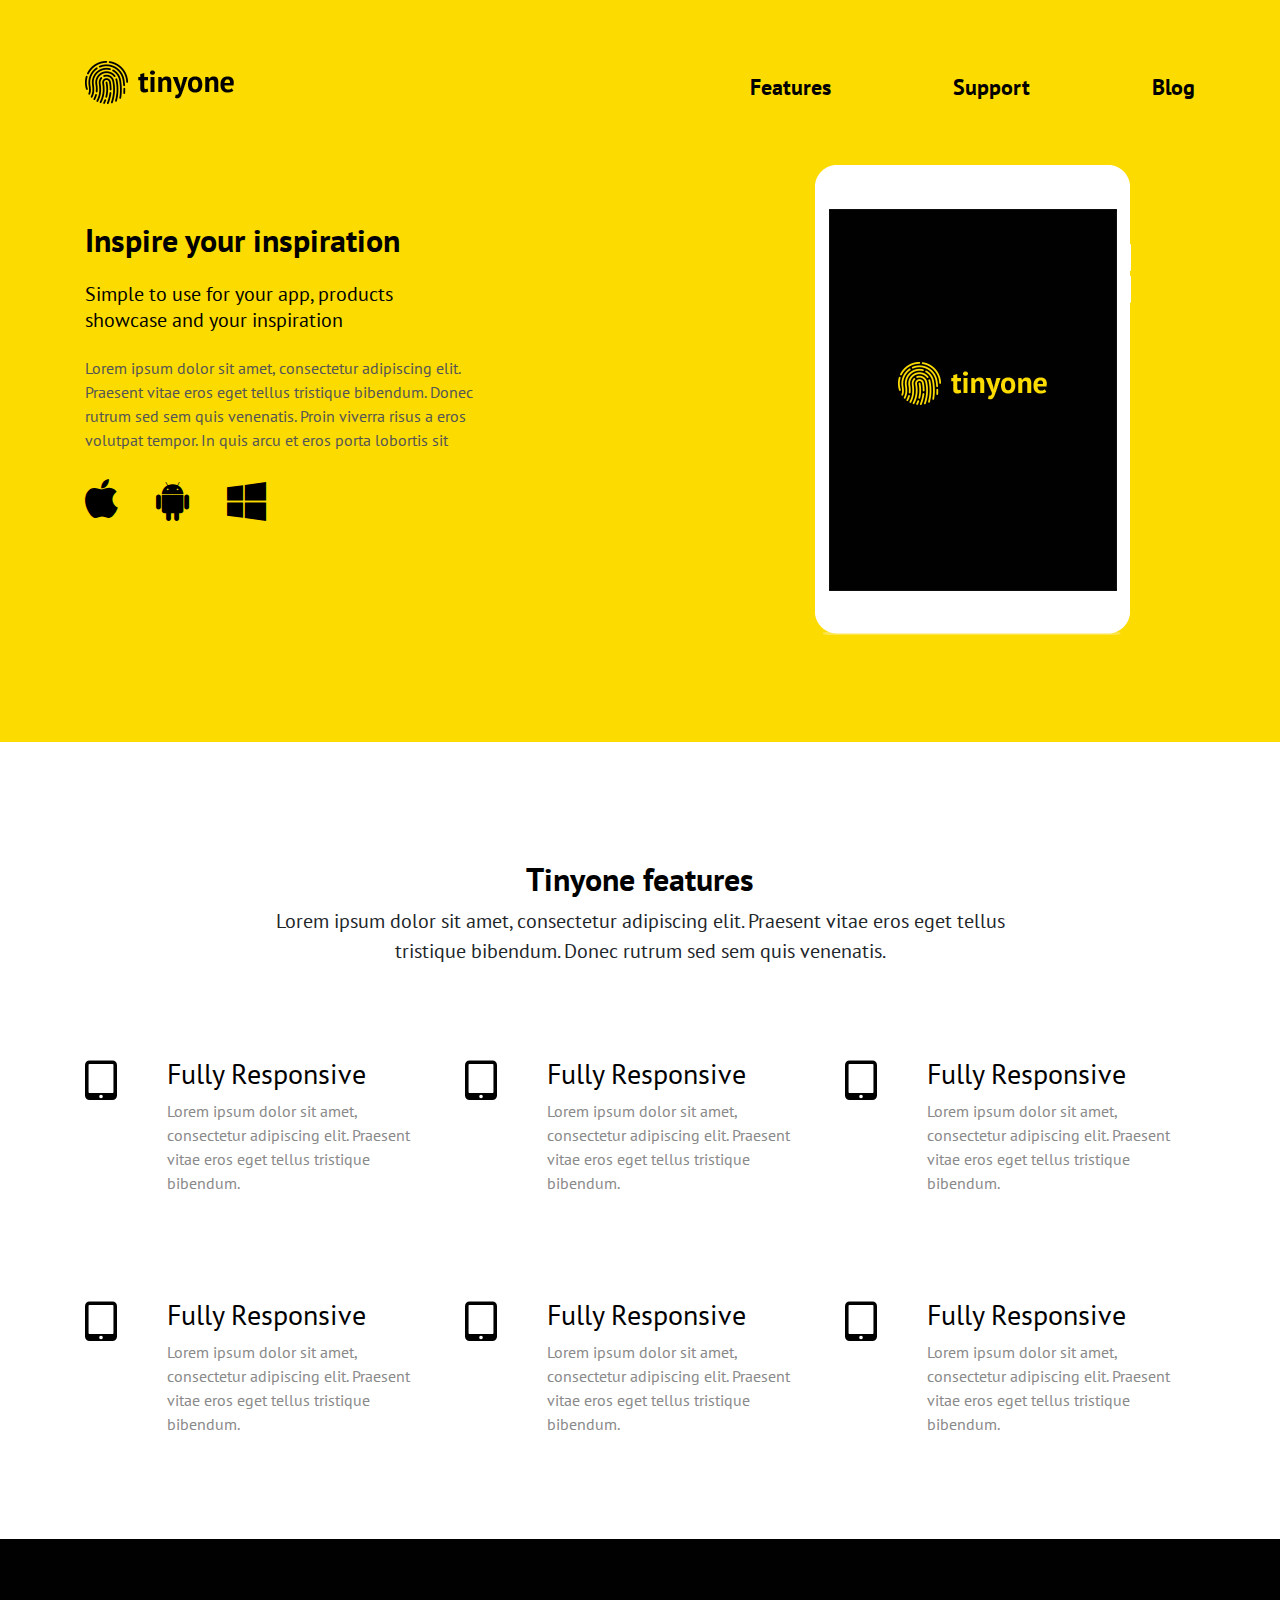
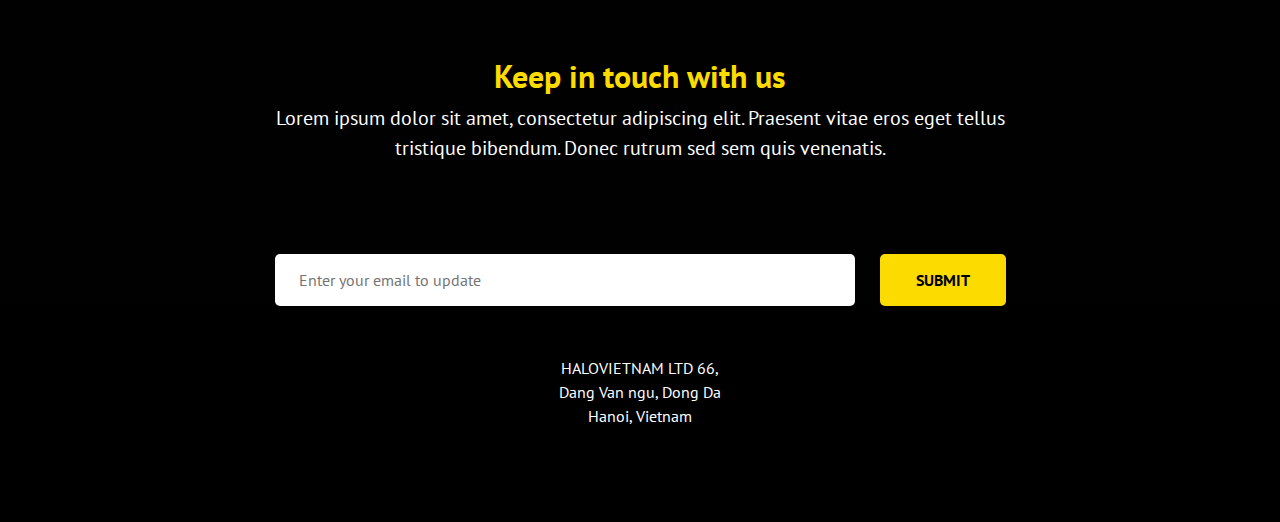
<file: wayup_resp_bootstrap4/index.html>
<!DOCTYPE html>
<html lang="en">
<head>
    <meta charset="UTF-8">
    <meta name="viewport" content="width=device-width, initial-scale=1.0">
    <link href="https://fonts.googleapis.com/css2?family=PT+Sans:wght@400;700&display=swap" rel="stylesheet">
    <link rel="stylesheet" href="css/bootstrap.min.css">
    <link rel="stylesheet" href="https://stackpath.bootstrapcdn.com/font-awesome/4.7.0/css/font-awesome.min.css">
    <link rel="stylesheet" href="https://cdnjs.cloudflare.com/ajax/libs/animate.css/4.0.0/animate.min.css" />
    <link rel="stylesheet" href="css/main.css">
    <title>TinyOne</title>
</head>
<body>
<header id="header" class="header">
    <div class="container">
        <div class="row">
            <div class="col-lg-3">
                <img src="img/tinyone.png" alt="tinyone" class="logo animate__animated animate__fadeInUp">
            </div>
            <div class="col-lg-5 ml-auto">
                <nav>
                    <ul class="menu d-flex justify-content-center animate__animated animate__fadeInDown">
                        <li class="menu__item">
                            <a href="#">Features</a>
                        </li>
                        <li class="menu__item">
                            <a href="#">Support</a>
                        </li>
                        <li class="menu__item">
                            <a href="#">Blog</a>
                        </li>
                    </ul>
                </nav>
            </div>
        </div>
        <div class="row">
            <div class="col-lg-6">
                <div class="offer animate__animated animate__fadeInLeft">
                    <h1 class="offer__title">
                        Inspire your inspiration
                    </h1>
                    <div class="offer__intro">
                        Simple to use for your app, products<br>showcase and your inspiration
                    </div>
                    <p class="offer__text">Lorem ipsum dolor sit amet, consectetur adipiscing elit. Praesent vitae eros eget tellus tristique bibendum. Donec rutrum sed sem quis venenatis. Proin viverra risus a eros volutpat tempor. In quis arcu et eros porta lobortis sit </p>
                    <ul class="icons d-flex">
                        <li class="icons__item">
                            <a href="#">
                                <i class="fa fa-apple"></i>
                            </a>
                        </li>
                        <li class="icons__item">
                            <a href="#">
                                <i class="fa fa-android"></i>
                            </a>
                        </li>
                        <li class="icons__item">
                            <a href="#">
                                <i class="fa fa-windows"></i>
                            </a>
                        </li>
                    </ul>
                </div>
            </div>
            <div class="col-lg-5 ml-auto">
                <img src="img/ipad-new.png" class="ipad animate__animated animate__fadeInRight" alt="ipad">
            </div>
        </div>
    </div>
</header>
<section id="features" class="features">
    <div class="container">
        <div class="row">
            <div class="col-lg-12">
                <div class="title">
                    <h2 class="title__main">
                        Tinyone features
                    </h2>
                    <p class="title__text">
                        Lorem ipsum dolor sit amet, consectetur adipiscing elit. Praesent vitae eros eget tellus tristique bibendum. Donec rutrum sed sem quis venenatis.
                    </p>
                </div>
            </div>
        </div>
        <div class="row">
            <div class="col-lg-4">
                 <div class="feature d-flex">
                    <i class="fa fa-tablet feature__icon"></i>
                    <div class="feature__block">
                        <h3 class="feature__title">
                            Fully Responsive
                        </h3>
                        <p class="feature__text">
                            Lorem ipsum dolor sit amet, consectetur adipiscing elit. Praesent vitae eros eget tellus tristique bibendum.
                        </p>
                    </div>
                 </div>
            </div>
            <div class="col-lg-4">
                <div class="feature d-flex">
                   <i class="fa fa-tablet feature__icon"></i>
                   <div class="feature__block">
                       <h3 class="feature__title">
                           Fully Responsive
                       </h3>
                       <p class="feature__text">
                           Lorem ipsum dolor sit amet, consectetur adipiscing elit. Praesent vitae eros eget tellus tristique bibendum.
                       </p>
                   </div>
                </div>
           </div>
           <div class="col-lg-4">
            <div class="feature d-flex">
               <i class="fa fa-tablet feature__icon"></i>
               <div class="feature__block">
                   <h3 class="feature__title">
                       Fully Responsive
                   </h3>
                   <p class="feature__text">
                       Lorem ipsum dolor sit amet, consectetur adipiscing elit. Praesent vitae eros eget tellus tristique bibendum.
                   </p>
               </div>
            </div>
        </div>
        <div class="col-lg-4">
            <div class="feature d-flex">
               <i class="fa fa-tablet feature__icon"></i>
               <div class="feature__block">
                   <h3 class="feature__title">
                       Fully Responsive
                   </h3>
                   <p class="feature__text">
                       Lorem ipsum dolor sit amet, consectetur adipiscing elit. Praesent vitae eros eget tellus tristique bibendum.
                   </p>
               </div>
            </div>
        </div>
        <div class="col-lg-4">
            <div class="feature d-flex">
               <i class="fa fa-tablet feature__icon"></i>
               <div class="feature__block">
                   <h3 class="feature__title">
                       Fully Responsive
                   </h3>
                   <p class="feature__text">
                       Lorem ipsum dolor sit amet, consectetur adipiscing elit. Praesent vitae eros eget tellus tristique bibendum.
                   </p>
               </div>
            </div>
        </div>
        <div class="col-lg-4">
            <div class="feature d-flex">
               <i class="fa fa-tablet feature__icon"></i>
               <div class="feature__block">
                   <h3 class="feature__title">
                       Fully Responsive
                   </h3>
                   <p class="feature__text">
                       Lorem ipsum dolor sit amet, consectetur adipiscing elit. Praesent vitae eros eget tellus tristique bibendum.
                   </p>
               </div>
            </div>
        </div>
        </div>    
    </div>
</section>
<section id="touch" class="touch">
    <div class="container">
        <div class="row">
            <div class="col-lg-12">
                <div class="title">
                    <h2 class="title__main yellow">
                        Keep in touch with us
                    </h2>
                    <p class="title__text">
                        Lorem ipsum dolor sit amet, consectetur adipiscing elit. Praesent vitae eros eget tellus tristique bibendum. Donec rutrum sed sem quis venenatis.
                    </p>
                </div>
            </div>
        </div>
    <div class="row">
        <div class="col-lg-10 m-auto">  <!-- margin: 0 auto -->
            <form action="#" class="form">
                <input type="email" placeholder="Enter your email to update" class="form__input" required>
                <button type="submit" class="form__btn">SUBMIT</button>
            </form>
        </div>
    </div>
    </div>
</section>
<footer id="footer" class="footer">
    <div class="container">
        <div class="row">
            <div class="col-md-12">
                <div class="credits">
                     HALOVIETNAM LTD
                66, Dang Van ngu, Dong Da
                     Hanoi, Vietnam
                </div>
            </div>
        </div>
    </div>
</footer>
</body>
</html>
</file>
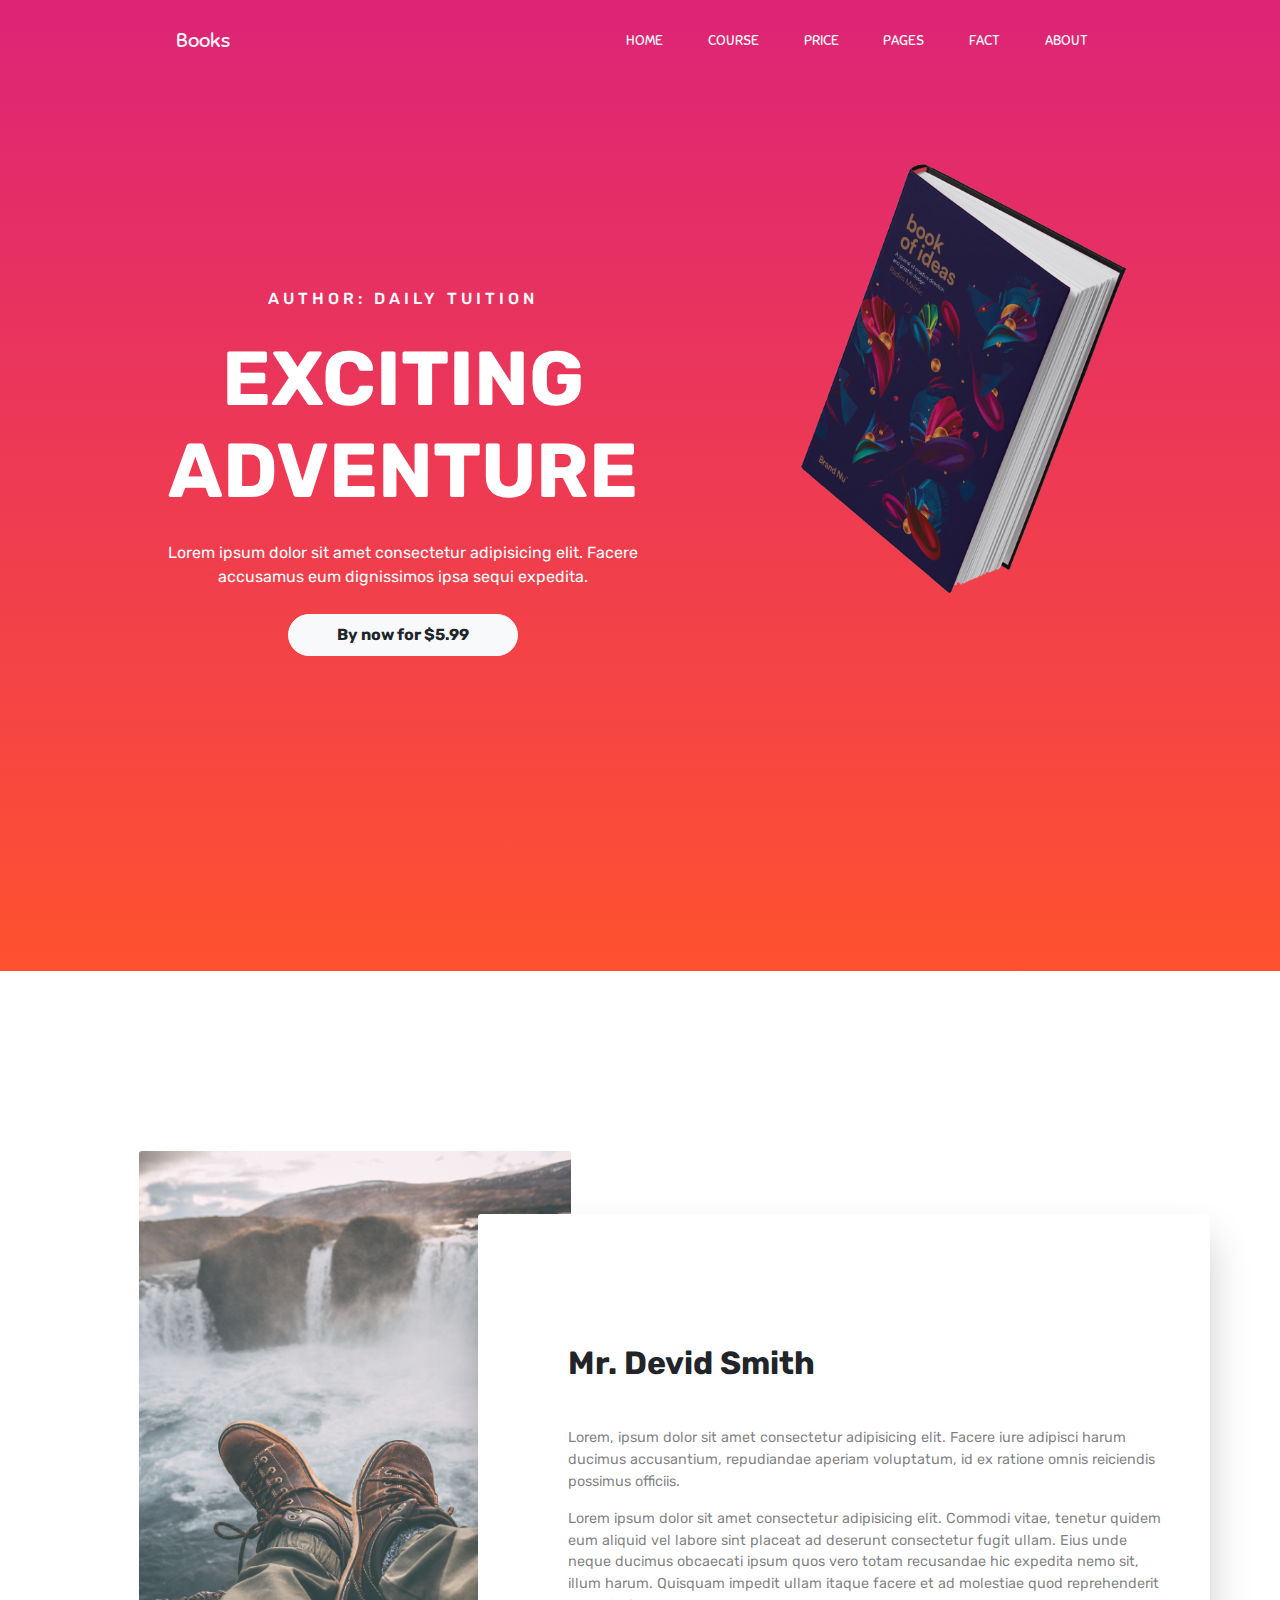
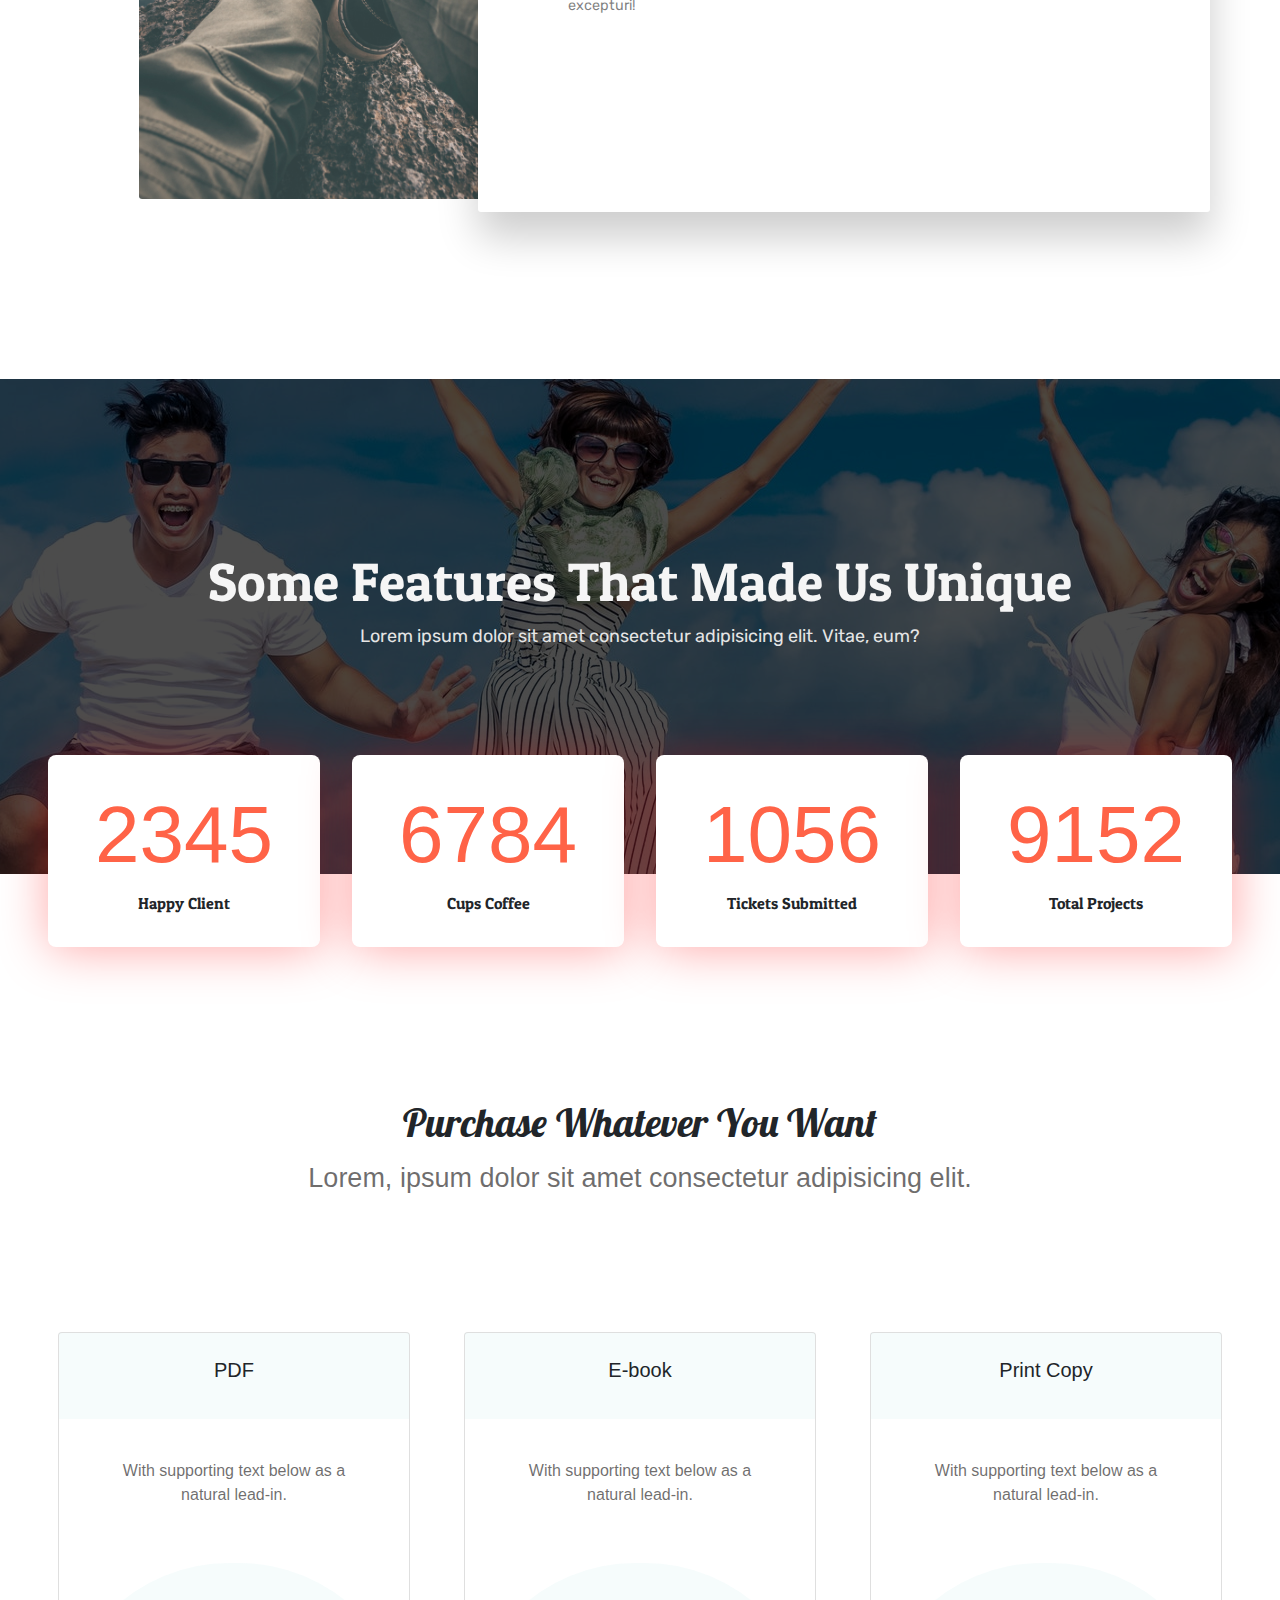
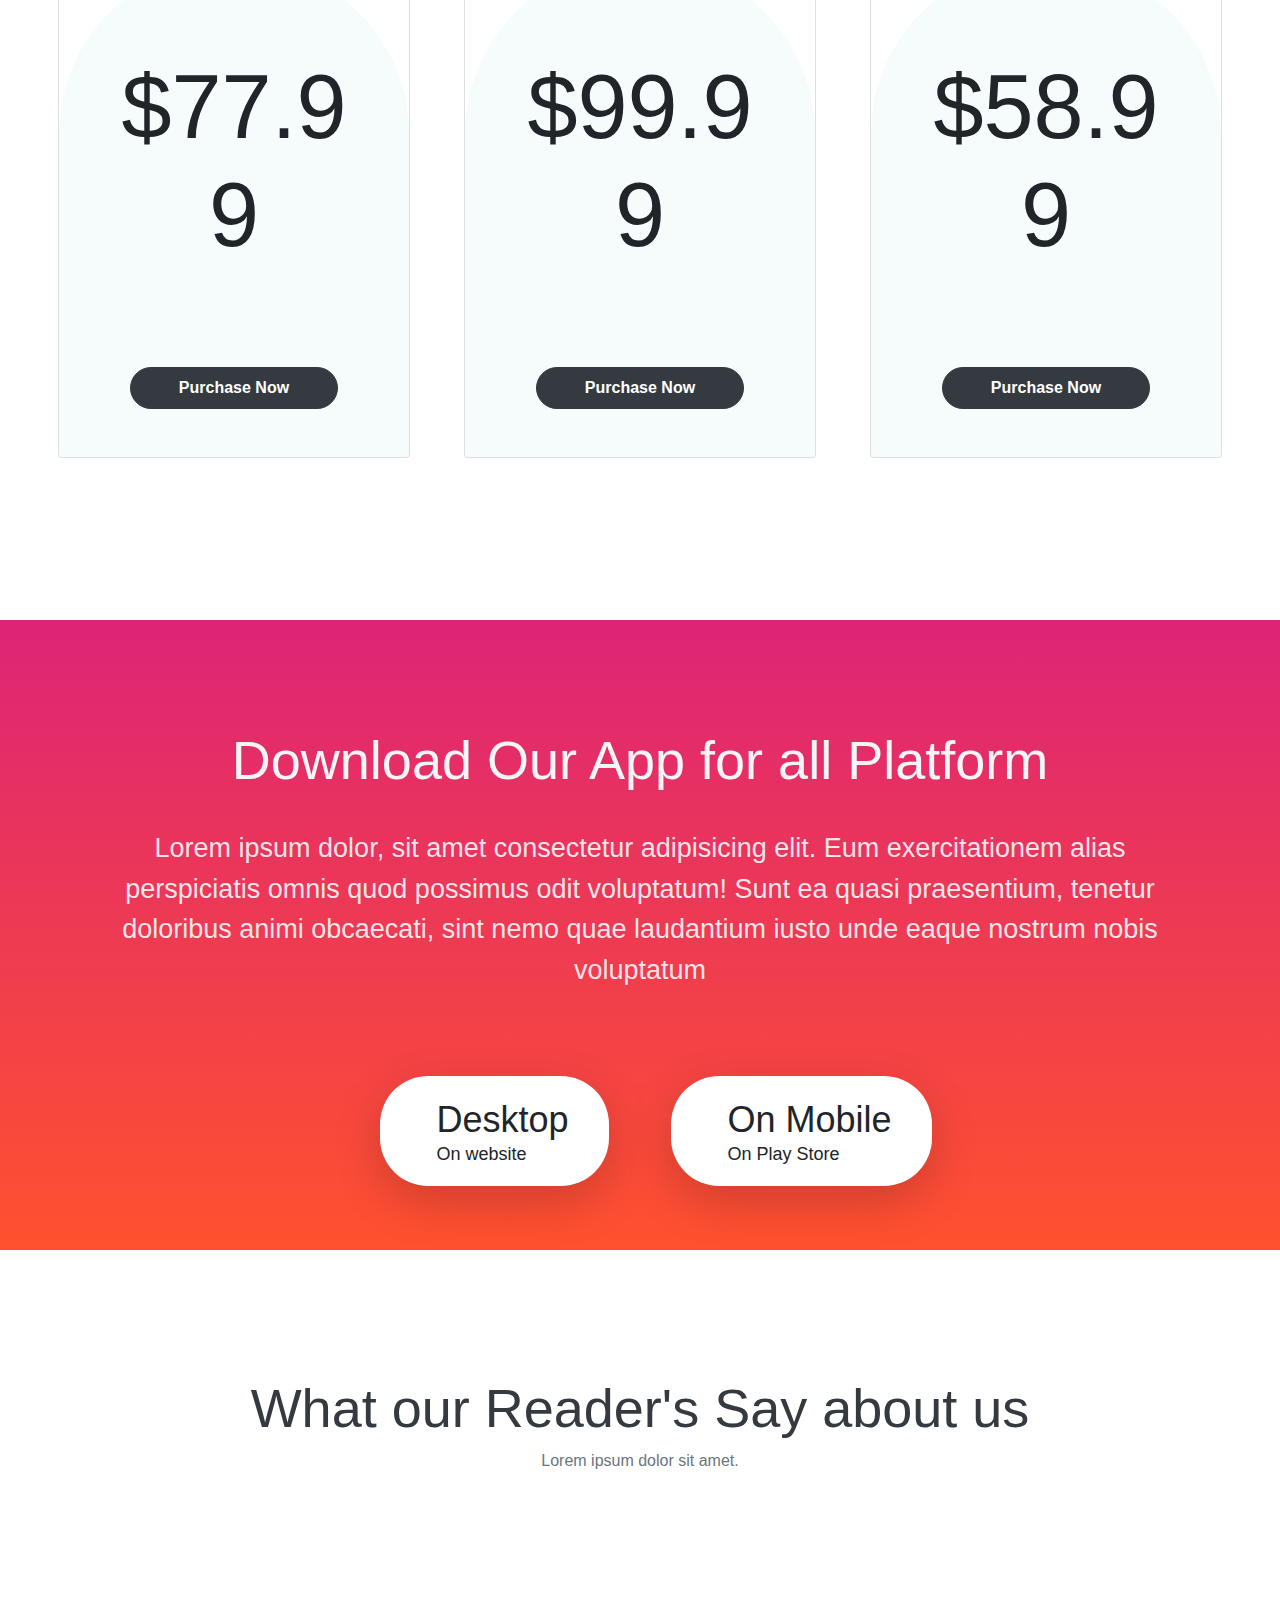
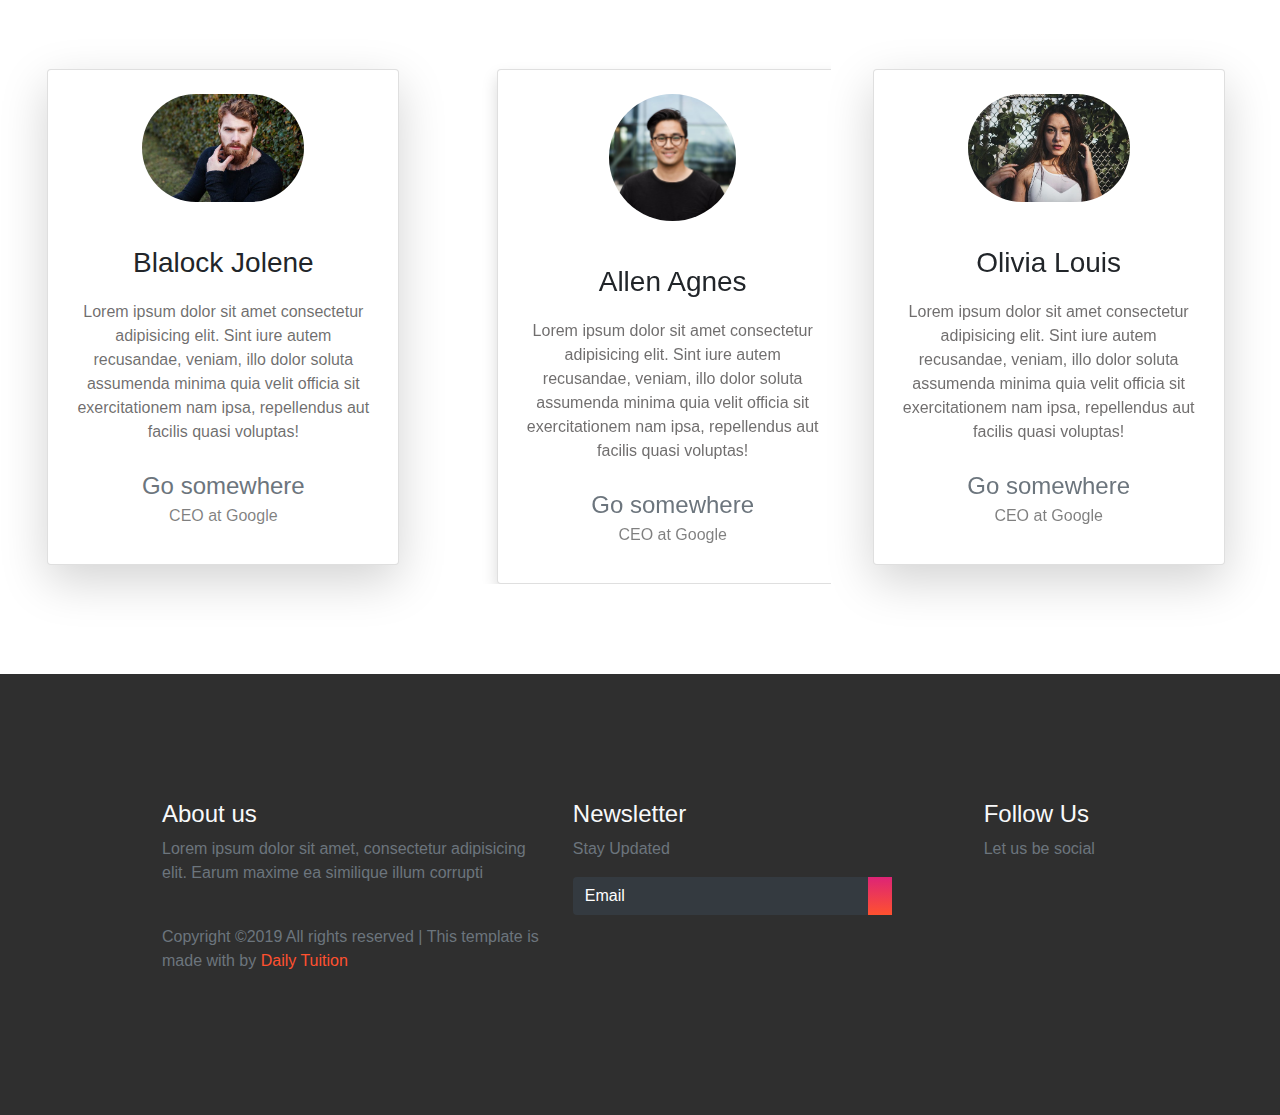
<file: Books-bootstrap-website-master/Books-bootstrap-website-master/src/Index.html>
<!DOCTYPE html>
<html lang="en">

<head>
  <meta charset="UTF-8" />
  <meta name="viewport" content="width=device-width, initial-scale=1.0" />
  <meta http-equiv="X-UA-Compatible" content="ie=edge" />
  <title>Books</title>

  <link rel="stylesheet" href="https://stackpath.bootstrapcdn.com/bootstrap/4.3.1/css/bootstrap.min.css" integrity="sha384-ggOyR0iXCbMQv3Xipma34MD+dH/1fQ784/j6cY/iJTQUOhcWr7x9JvoRxT2MZw1T"
    crossorigin="anonymous" />
  <link rel="stylesheet" href="https://use.fontawesome.com/releases/v5.7.2/css/all.css" integrity="sha384-fnmOCqbTlWIlj8LyTjo7mOUStjsKC4pOpQbqyi7RrhN7udi9RwhKkMHpvLbHG9Sr"
    crossorigin="anonymous">
  <link rel="stylesheet" href="./Style.css" />
  <link rel="stylesheet" href="./mobile-style.css">
</head>

<body>
  <header>
    <div class="container-fluid p-0">
      <nav class="navbar navbar-expand-lg">
        <a class="navbar-brand" href="#">
          <i class="fas fa-book-reader fa-2x mx-3"></i>Books</a>
        <button class="navbar-toggler" type="button" data-toggle="collapse" data-target="#navbarNav" aria-controls="navbarNav" aria-expanded="false"
          aria-label="Toggle navigation">
          <i class="fas fa-align-right text-light"></i>
        </button>
        <div class="collapse navbar-collapse" id="navbarNav">
          <div class="mr-auto"></div>
          <ul class="navbar-nav">
            <li class="nav-item active">
              <a class="nav-link" href="#">HOME
                <span class="sr-only">(current)</span>
              </a>
            </li>
            <li class="nav-item">
              <a class="nav-link" href="#">COURSE</a>
            </li>
            <li class="nav-item">
              <a class="nav-link" href="#">PRICE</a>
            </li>
            <li class="nav-item dropdown">
              <div class="dropdown">
                <a href="#" class="nav-link">PAGES</a>
                <div class="dropdown-content">
                  <a href="#">Generic</a>
                  <a href="#">Element</a>
                </div>
              </div>
            </li>
            <li class="nav-item">
              <a class="nav-link" href="#">FACT</a>
            </li>
            <li class="nav-item">
              <a class="nav-link" href="#">ABOUT</a>
            </li>
          </ul>
        </div>
      </nav>
    </div>
    <div class="container text-center">
      <div class="row">
        <div class="col-md-7 col-sm-12  text-white">
          <h6>AUTHOR: DAILY TUITION</h6>
          <h1>EXCITING ADVENTURE</h1>
          <p>
            Lorem ipsum dolor sit amet consectetur adipisicing elit. Facere accusamus eum dignissimos ipsa sequi expedita.
          </p>
          <button class="btn btn-light px-5 py-2 primary-btn">
            By now for $5.99
          </button>
        </div>
        <div class="col-md-5 col-sm-12  h-25">
          <img src="../assets/header-img.png" alt="Book" />
        </div>
      </div>
    </div>
  </header>
  <main>
    <section class="section-1">
      <div class="container text-center">
        <div class="row">
          <div class="col-md-6 col-12">
            <div class="pray">
              <img src="../assets/pexels-photo-1904769.jpeg" alt="Pray" class="" />
            </div>
          </div>
          <div class="col-md-6 col-12">
            <div class="panel text-left">
              <h1>Mr. Devid Smith</h1>
              <p class="pt-4">
                Lorem, ipsum dolor sit amet consectetur adipisicing elit. Facere iure adipisci harum ducimus accusantium, repudiandae aperiam
                voluptatum, id ex ratione omnis reiciendis possimus officiis.
              </p>
              <p>
                Lorem ipsum dolor sit amet consectetur adipisicing elit. Commodi vitae, tenetur quidem eum aliquid vel labore sint placeat
                ad deserunt consectetur fugit ullam. Eius unde neque ducimus obcaecati ipsum quos vero totam recusandae hic
                expedita nemo sit, illum harum. Quisquam impedit ullam itaque facere et ad molestiae quod reprehenderit excepturi!
              </p>
            </div>
          </div>
        </div>
      </div>
    </section>
    <section class="section-2 container-fluid p-0">
      <div class="cover">
        <div class="overlay"></div>
        <div class="content text-center">
          <h1>Some Features That Made Us Unique</h1>
          <p>
            Lorem ipsum dolor sit amet consectetur adipisicing elit. Vitae, eum?
          </p>
        </div>
      </div>
      <div class="container-fluid text-center">
        <div class="numbers d-flex flex-md-row flex-wrap justify-content-center">
          <div class="rect">
            <h1>2345</h1>
            <p>Happy Client</p>
          </div>
          <div class="rect">
            <h1>6784</h1>
            <p>Cups Coffee</p>
          </div>
          <div class="rect">
            <h1>1056</h1>
            <p>Tickets Submitted</p>
          </div>
          <div class="rect">
            <h1>9152</h1>
            <p>Total Projects</p>
          </div>
        </div>
      </div>


      <div class="purchase text-center">
        <h1>Purchase Whatever You Want</h1>
        <p>
          Lorem, ipsum dolor sit amet consectetur adipisicing elit.
        </p>
        <div class="cards">
          <div class="d-flex flex-row justify-content-center flex-wrap">
            <div class="card">
              <div class="card-body">
                <div class="title">
                  <h5 class="card-title">PDF</h5>
                </div>
                <p class="card-text">
                  With supporting text below as a natural lead-in.
                </p>
                <div class="pricing">
                  <h1>$77.99</h1>
                  <a href="#" class="btn btn-dark px-5 py-2 primary-btn mb-5">Purchase Now</a>
                </div>
              </div>
            </div>
            <div class="card">
              <div class="card-body">
                <div class="title">
                  <h5 class="card-title">E-book</h5>
                </div>
                <p class="card-text">
                  With supporting text below as a natural lead-in.
                </p>
                <div class="pricing">
                  <h1>$99.99</h1>
                  <a href="#" class="btn btn-dark px-5 py-2 primary-btn mb-5">Purchase Now</a>
                </div>
              </div>
            </div>
            <div class="card">
              <div class="card-body">
                <div class="title">
                  <h5 class="card-title">Print Copy</h5>
                </div>
                <p class="card-text">
                  With supporting text below as a natural lead-in.
                </p>
                <div class="pricing">
                  <h1>$58.99</h1>
                  <a href="#" class="btn btn-dark px-5 py-2 primary-btn mb-5">Purchase Now</a>
                </div>
              </div>
            </div>
          </div>
        </div>
      </div>
    </section>
    <section class="section-3 container-fluid p-0 text-center">
      <div class="row">
        <div class="col-md-12 col-sm-12">
          <h1>Download Our App for all Platform</h1>
          <p>
            Lorem ipsum dolor, sit amet consectetur adipisicing elit. Eum exercitationem alias perspiciatis omnis quod possimus odit
            voluptatum! Sunt ea quasi praesentium, tenetur doloribus animi obcaecati, sint nemo quae laudantium iusto unde
            eaque nostrum nobis voluptatum
          </p>
        </div>
      </div>
      <div class="platform row">
        <div class="col-md-6 col-sm-12 text-right">
          <div class="desktop shadow-lg">
            <div class="d-flex flex-row justify-content-center">
              <i class="fas fa-desktop fa-3x py-2 pr-3"></i>
              <div class="text text-left">
                <h3 class="pt-1 m-0">Desktop</h3>
                <p class="p-0 m-0">On website</p>
              </div>
            </div>
          </div>
        </div>
        <div class="col-md-6 col-sm-12 text-left">
          <div class="desktop shadow-lg">
            <div class="d-flex flex-row justify-content-center">
              <i class="fas fa-mobile-alt fa-3x py-2 pr-3"></i>
              <div class="text text-left">
                <h3 class="pt-1 m-0">On Mobile</h3>
                <p class="p-0 m-0">On Play Store</p>
              </div>
            </div>
          </div>
        </div>
      </div>
    </section>

    <!-- Section 4 -->
    <section class="section-4">
      <div class="container text-center">
        <h1 class="text-dark">What our Reader's Say about us</h1>
        <p class="text-secondary">Lorem ipsum dolor sit amet.</p>
      </div>
      <div class="team row ">
        <div class="col-md-4 col-12 text-center">
            <div class="card mr-2 d-inline-block shadow-lg">
                <div class="card-img-top">
                  <img src="../assets/UI-face-3.jpg" class="img-fluid border-radius p-4" alt="">
                </div>
                <div class="card-body">
                  <h3 class="card-title">Blalock Jolene</h3>
                  <p class="card-text">
                    Lorem ipsum dolor sit amet consectetur adipisicing elit. Sint iure autem recusandae, veniam, illo dolor soluta assumenda
                    minima quia velit officia sit exercitationem nam ipsa, repellendus aut facilis quasi voluptas!
                  </p>
                  <a href="#" class="text-secondary text-decoration-none">Go somewhere</a>
                  <p class="text-black-50">CEO at Google</p>
                </div>
              </div>
        </div>
        <div class="col-md-4 col-12">
            <div id="carouselExampleControls" class="carousel slide " data-ride="carousel">
                <div class="carousel-inner text-center">
                  <div class="carousel-item active">
                    <div class="card mr-2 d-inline-block shadow">
                      <div class="card-img-top">
                        <img src="../assets/UI-face-1.jpg" class="img-fluid rounded-circle w-50 p-4" alt="">
                      </div>
                      <div class="card-body">
                        <h3 class="card-title">Allen Agnes</h3>
                        <p class="card-text">
                          Lorem ipsum dolor sit amet consectetur adipisicing elit. Sint iure autem recusandae, veniam, illo dolor soluta assumenda
                          minima quia velit officia sit exercitationem nam ipsa, repellendus aut facilis quasi voluptas!
                        </p>
                        <a href="#" class="text-secondary text-decoration-none">Go somewhere</a>
                        <p class="text-black-50">CEO at Google</p>
                      </div>
                    </div>
                  </div>
                  <div class="carousel-item">
                    <div class="card  d-inline-block mr-2 shadow">
                      <div class="card-img-top">
                        <img src="../assets/UI-face-2.jpg" class="img-fluid rounded-circle w-50 p-4" alt="">
                      </div>
                      <div class="card-body">
                        <h3 class="card-title">Amiel Barbara</h3>
                        <p class="card-text">
                          Lorem ipsum dolor sit amet consectetur adipisicing elit. Sint iure autem recusandae, veniam, illo dolor soluta assumenda
                          minima quia velit officia sit exercitationem nam ipsa, repellendus aut facilis quasi voluptas!
                        </p>
                        <a href="#" class="text-secondary text-decoration-none">Go somewhere</a>
                        <p class="text-black-50">CEO at Google</p>
                      </div>
                    </div>
                  </div>
              </div>
        </div>
        </div>
        <div class="col-md-4 col-12 text-center">
            <div class="card mr-2 d-inline-block shadow-lg">
                <div class="card-img-top">
                  <img src="../assets/UI-face-4.jpg" class="img-fluid border-radius p-4" alt="">
                </div>
                <div class="card-body">
                  <h3 class="card-title">Olivia Louis</h3>
                  <p class="card-text">
                    Lorem ipsum dolor sit amet consectetur adipisicing elit. Sint iure autem recusandae, veniam, illo dolor soluta assumenda
                    minima quia velit officia sit exercitationem nam ipsa, repellendus aut facilis quasi voluptas!
                  </p>
                  <a href="#" class="text-secondary text-decoration-none">Go somewhere</a>
                  <p class="text-black-50">CEO at Google</p>
                </div>
              </div>
        </div>
      </div>
    </section>
  </main>
  <footer>
    <div class="container-fluid p-0">
      <div class="row text-left">
        <div class="col-md-5 col-sm-5">
          <h4 class="text-light">About us</h4>
          <p class="text-muted">Lorem ipsum dolor sit amet, consectetur adipisicing elit. Earum maxime ea similique illum corrupti</p>
          <p class="pt-4 text-muted">Copyright ©2019 All rights reserved | This template is made with by
            <span> Daily Tuition</span>
          </p>
        </div>
        <div class="col-md-5 col-sm-12">
          <h4 class="text-light">Newsletter</h4>
          <p class="text-muted">Stay Updated</p>
          <form class="form-inline">
            <div class="col pl-0">
              <div class="input-group pr-5">
                <input type="text" class="form-control bg-dark text-white" id="inlineFormInputGroupUsername2" placeholder="Email">
                <div class="input-group-prepend">
                  <div class="input-group-text">
                    <i class="fas fa-arrow-right"></i>
                  </div>
                </div>
              </div>
            </div>
          </form>
        </div>
        <div class="col-md-2 col-sm-12">
          <h4 class="text-light">Follow Us</h4>
          <p class="text-muted">Let us be social</p>
          <div class="column text-light">
            <i class="fab fa-facebook-f"></i>
            <i class="fab fa-instagram"></i>
            <i class="fab fa-twitter"></i>
            <i class="fab fa-youtube"></i>
          </div>
        </div>
      </div>
    </div>
  </footer>

  <script src="https://cdnjs.cloudflare.com/ajax/libs/jquery/3.3.1/jquery.min.js"></script>
  <script src="https://cdnjs.cloudflare.com/ajax/libs/popper.js/1.14.7/umd/popper.min.js" integrity="sha384-UO2eT0CpHqdSJQ6hJty5KVphtPhzWj9WO1clHTMGa3JDZwrnQq4sF86dIHNDz0W1"
    crossorigin="anonymous"></script>
  <script src="https://stackpath.bootstrapcdn.com/bootstrap/4.3.1/js/bootstrap.min.js" integrity="sha384-JjSmVgyd0p3pXB1rRibZUAYoIIy6OrQ6VrjIEaFf/nJGzIxFDsf4x0xIM+B07jRM"
    crossorigin="anonymous"></script>
  <script src="./main.js"></script>
</body>

</html>
</file>
<file: wayup_resp_bootstrap4/css/main.css>
/* Specifications */

body {
    font-family: 'PT Sans', sans-serif;
}

ul, li {
    display: block;
    padding: 0;
    margin: 0;
}

h1, h2, h3, h4, h5 {
    font-weight: 700;
    color: #000;
}

h3 {
    font-weight: 400;
}

h2 {
    text-align: center;
}

/* Header section */

.header {
    background: #fcdb00;
    color: #010101;
    padding-top: 61px;
    padding-bottom: 107px;
}

.col-lg-3 {
    display: -webkit-box;
}

.menu {
    margin-top: 10px;
}

.menu__item {
    margin: 0 61px;
}

.menu__item a {
    color: #000000;
    font-size: 22px;
    font-weight: 700;
    text-decoration: none;
}

.offer {
    margin-top: 117px;
}

.offer__title {
    font-size: 32px;
    margin-bottom: 22px;
}

.offer__intro {
    font-size: 20px;
    line-height: 1.3em;
}

.offer__text {
    font-size: 16px;
    margin-top: 23px;
    color: #555555;
    width: 390px;
}

.icons__item {
    margin-right: 38px;
}

.icons__item a {
    color: #000;
    font-size: 42px;
    transition: all 0.3s ease;

}

.icons__item a:hover {
    text-decoration: none;
    color: #ff4800;
}

.ipad {
    display: block;
    margin: 61px auto 0;
}

/* Features section */

.title {
    padding-top: 118px;
    padding-bottom: 91px;
    text-align: center;
}

.title__main {
    font-size: 32px;
}

.title__text {
    font-size: 20px;
    width: 732px;
    margin: 0 auto;
}

.feature {
    margin-bottom: 87px;
}

.feature__icon {
    font-size: 50px;
    margin-right: 50px;
    color: #000;
}

.feature__text {
    color: #898989;
}

.yellow {
    color: #fcdb00;
}


/* Touch section */
.touch {
    background: #010101;
    color: #ffffff;
}

.form {
    text-align: center;
}

.form__input {
    background: #ffffff;
    font-size: 16px;
    font-family: 'PT Sans', sans-serif;
    border-radius: 5px;
    width: 580px;
    padding: 14px 0;
    margin-right: 21px;
    border: 0;
    padding-left: 24px;
    outline: none;
}

.form__btn {
    font-family: 'PT Sans', sans-serif;
    background: #fcdb00;
    color: #000;
    text-transform: uppercase;
    font-size: 16px;
    font-weight: 700;
    border-radius: 5px;
    width: 126px;
    border: 0;
    padding: 14px 0;
    cursor: pointer;
}


/* Footer section */
.footer {
    background: #000;
    padding: 50px 0 94px;
}

.credits {
    color: #fff;
    width: 184px;
    font-size: 16px;
    text-align: center;
    margin: 0 auto;
}

/* Media queries */
@media screen and (max-width: 992px) {
    .logo {
        display: block;
        margin: 0 auto;
    }
    .offer {
        text-align: center;
    }
    .offer__text {
        margin: 20px auto;
        width: auto;
    }
    .icons {
        justify-content: center;
    }
    .icons__item:nth-child(3) {
        margin-right: 0;
    }
    .form__input {
        margin-right:0;
        width: 100%; 
    }
    .form__btn {
        margin-top: 20px;
        width: 100%;
    }
    .title__text {
        width: auto;        
    }
}

@media screen and (max-width: 576px) {
    .ipad {
        width: 100%;
    }
    .menu {
        flex-direction: column;
    }
    .menu__item {
        text-align: center;
        margin-bottom: 10px;
    }
}
</file>
<file: Books-bootstrap-website-master/Books-bootstrap-website-master/src/Style.css>
@import url("https://fonts.googleapis.com/css?family=Acme|Lobster|Patua+One|Rubik|Sniglet");
* {
  box-sizing: border-box;
}

header,
section {
  overflow-x: hidden;
}

:root {
  --Sniglet-font: "Sniglet", cursive;
  --Rubik: "Rubik", cursive;
  --Patua: "Patua One", cursive;
  --Lobster: "lobster", cursive;
  --light-black: #2e2c2caf;
  --bggradient: linear-gradient(to bottom, #dd2476, #ff512f);
  --light-gray: rgba(255, 255, 255, 0.877);
}

header a {
  font-family: var(--Sniglet-font);
  font-size: 0.9em;
  color: whitesmoke;
}

.dropdown-content {
  display: none;
  position: absolute;
  background-color: #f1f1f1;
  min-width: 160px;
  box-shadow: 0px 2px 15px 0px rgba(0, 0, 0, 0.2);
  z-index: 1;
}

.dropdown-content a {
  color: black;
  padding: 12px 16px;
  text-decoration: none;
  display: block;
}

.dropdown-content a:hover {
  background-color: #ddd;
}

.dropdown:hover .dropdown-content {
  display: block;
}

header .nav-item:last-child {
  padding-right: 10.5em;
}

header .nav-item {
  padding: 0.9em;
}

header .navbar-brand {
  padding-left: 8rem;
}

header .nav-link:hover {
  color: black;
}

header .row .col-md-7 {
  padding: 22vmin 1vmin;
  padding-bottom: 35vmin;
}

header .row .col-md-5 {
  padding: 4.2vmin 1vmin;
}

header .row .col-md-5 img {
  width: 90%;
}

header {
  background: #ff512f;
  /* fallback for old browsers */
  background: var(--bggradient);
}

header .container .col-md-7 {
  font-family: "Rubik", sans-serif;
}

header .container .col-md-7 h6 {
  padding: 1vmin;
  letter-spacing: 4px;
}

header .container .col-md-7 h1 {
  font-size: 8.5vmin;
  font-weight: bold;
  padding: 0.1em 0em;
}

header .container .col-md-7 p {
  padding: 1vmin 5vmin;
}

.primary-btn {
  border-radius: 30px;
  font-weight: bold;
}

/********** section 1 **************/

.section-1 {
  padding: 20vmin 0vmin;
}

.section-1 .row .col-md-6 .pray img {
  opacity: 0.8;
  width: 80%;
  border-radius: 0.2em;
}

.section-1 .row .col-md-6:last-child {
  position: relative;
}

.section-1 .row .col-md-6 .panel {
  position: absolute;
  top: 7vmin;
  left: -18vmin;
  background: white;
  border-radius: 3px;
  text-align: left;
  padding: 13vmin 5vmin 20vmin 10vmin;
  box-shadow: 0px 25px 42px rgba(0, 0, 0, 0.2);
  font-family: var(--Rubik);
  z-index: 1;
}

.section-1 .row .col-md-6 .panel h1 {
  font-weight: bold;
  padding: 0.4em 0;
  font-size: 2em;
}

.section-1 .row .col-md-6 .panel p {
  font-size: 0.9em;
  color: rgba(0, 0, 0, 0.5);
}

/*  Section 2  */

.cover {
  width: 100%;
  height: 55vmin;
  background: url("../assets/pexels-photo-452738.jpeg");
  background-position: -24rem -19rem;
  background-size: 150%;
  position: relative;
}

.cover .overlay {
  position: absolute;
  top: 0;
  left: 0;
  width: 100%;
  height: 100%;
  z-index: 999;
}

.cover .content {
  width: 100%;
  height: 100%;
  background: rgba(0, 0, 0, 0.7);
  padding-top: 19vmin;
}

.cover .content > h1 {
  font-family: var(--Patua);
  font-size: 6vmin;
  color: whitesmoke;
}

.cover .content > p {
  font-family: var(--Rubik);
  font-size: 2vmin;
  color: #e5e5e5;
}

.numbers .rect {
  position: relative;
  z-index: 1;
  background: white;
  width: 17rem;
  height: 12rem;
  padding-top: 3.5vmin;
  margin: 1rem;
  border-radius: 0.5em;
  box-shadow: 1px 2px 50px 0px rgba(255, 0, 0, 0.349);
}

.numbers {
  margin-top: -15vmin;
}

.numbers .rect h1 {
  font-size: 5rem;
  color: tomato;
}

.numbers .rect > p {
  font-family: var(--Patua);
}

.purchase > h1 {
  padding-top: 15vmin;
  padding-bottom: 0.1em;
  font-family: var(--Lobster);
}

.purchase > p {
  color: var(--light-black);
  font-size: 3vmin;
  padding-bottom: 10vmin;
}

.purchase .cards .card {
  width: 22rem;
  margin: 3vmin 3vmin;
}

.cards div {
  padding: 0;
  margin: 0;
}

.cards .title {
  background: rgba(208, 241, 241, 0.199);
  padding: 1.4em 2.5em;
  font-size: 2vmin;
}

.card .card-text {
  padding: 2.5rem 3rem;
  color: var(--light-black);
}

.card-body .pricing {
  background: rgba(208, 241, 241, 0.199);
  border-top-right-radius: 170px;
  border-top-left-radius: 170px;
}

.card-body .pricing > h1 {
  font-size: 10vmin;
  padding: 1em 0.5em;
}

/* Section 3 */

.section-3 {
  height: 70vmin;
  margin-top: 15vmin;
  background: var(--bggradient);
}

.section-3 .col-md-12 > h1 {
  padding: 2em 0 0.5em 0;
  color: whitesmoke;
  font-size: 6vmin;
}

.section-3 .col-md-12 > p {
  padding: 0 4em;
  padding-bottom: 2em;
  color: var(--light-gray);
  font-size: 3vmin;
}

.section-3 .desktop {
  background: white;
  display: inline-block;
  border-radius: 3em;
  padding: 2vmin 4.5vmin;
  margin: 1em;
}

.section-3 .desktop h3 {
  font-size: 4vmin;
}

.section-3 .desktop p {
  font-size: 2vmin;
}

/* Section Team */

.section-4 .container h1 {
  font-size: 6vmin;
  padding-top: 14vmin;
}

.section-4 .team {
  padding: 10vmin 4vmin;
}

.section-4 .card {
  width: 22em;
  margin-top: 10vmin;
}

.section-4 .card .card-text {
  padding: 0.5em;
}

.section-4 .card-body > a {
  font-size: 1.5em;
}

.section-4 .carousel-item {
  padding-left: 3rem;
}

.border-radius {
  border-radius: 340px;
  width: 60%;
}

footer {
  background: rgba(0, 0, 0, 0.815);
  overflow-x: hidden;
  padding: 14vmin 18vmin;
}

footer p > span {
  color: #ff512f;
}

footer input {
  border: none !important;
}

footer input::placeholder {
  color: white !important;
}

footer .input-group .input-group-text {
  background: var(--bggradient);
  border: none;
}

footer .column i {
  color: #dd2476;
}

/* It is Adjacent sibling combinator */

footer .column i + i {
  padding: 0 0.5em;
}

.sticky {
  position: fixed;
  top: 0;
  width: 100%;
  background: rgba(0, 0, 0, 0.815);
  z-index: 9999;
  transition: all 1.5s ease;
}
</file>
<file: Books-bootstrap-website-master/Books-bootstrap-website-master/src/mobile-style.css>
@media only screen and (max-width: 768px) {
  header .navbar-brand {
    padding-left: 1rem;
  }
  .section-1 .row .col-md-6 .panel {
    position: initial;
    width: initial;
    height: initial;
  }
  .section-2 .cover {
    background-position: -25vmin -10vmin;
  }
  .numbers .rect {
    width: 10rem;
    height: 8rem;
  }
  .numbers .rect h1 {
    font-size: 2rem;
  }

  .section-3 {
    height: inherit;
    padding: 10vmin !important;
  }
  .section-3 .row h1 {
    padding: 6vmin 4vmin;
  }
  .section-3 .platform .col-md-6 {
    text-align: center !important;
  }
  .section-3 .desktop i {
    font-size: 8vmin;
  }
  .section-4 .carousel-item {
    padding-left: 0.6rem;
  }
  footer .row .col-md-2 {
    margin-top: 8vmin;
  }
}

/* screen size 375px */

@media only screen and (max-width: 375px) {
  .section-4 .card {
    width: 18em;
  }
}

@media only screen and (max-width: 320px) {
  .section-4 .carousel-inner {
    margin-left: -4vmin;
  }
}
</file>
